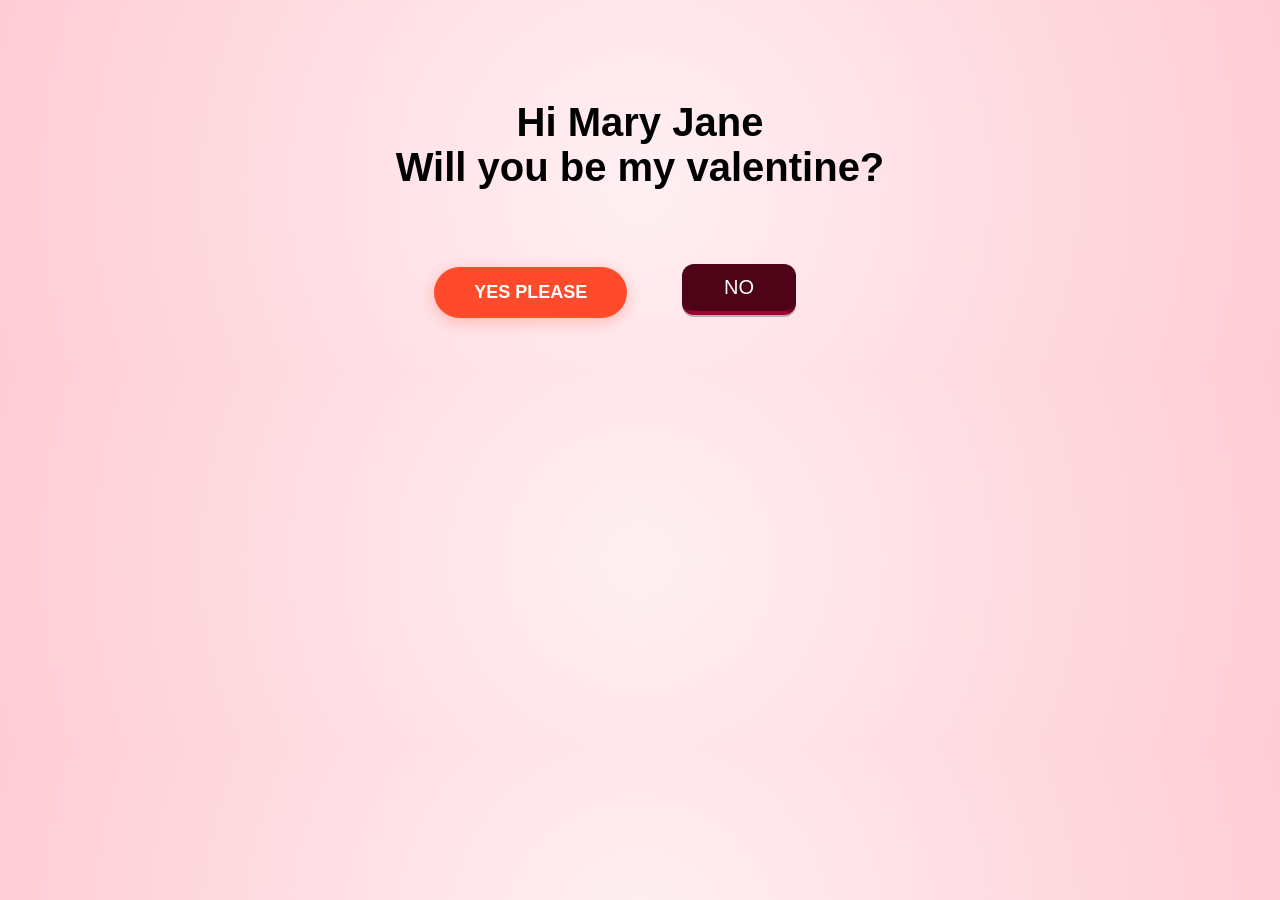
<file: index.html>
<!DOCTYPE html>
<html lang="en">
  <head>
    <meta charset="UTF-8" />
    <meta name="viewport" content="width=device-width, initial-scale=1.0" />
    <title>Be My Valentine</title>
    <link rel="stylesheet" href="valentine.css" />
  </head>
  <body>
    <div id="valentineQuestion"><b>Hi Mary Jane <br/>Will you be my valentine?</b></div>
    <!-- <button class="answerButton" onclick="location.href='thankyou.html'">
  Yes
    </button> -->
      <!-- HTML !-->
       <br />
    
    <button class="heart-btn" onclick="location.href='loveletter2.html'">
  <span class="text">YES PLEASE</span>
  <span class="heart-icon"></span>
</button>
    
    <button class="button-82-pushable" id="noButton">
        <span class="button-82-shadow"></span>
      <span class="button-82-edge"></span>
      <span class="button-82-front text">
        NO
        </span>
      </button>
    <br />
    <!-- <img src="cat.gif" alt="cat asking question" class="responsive" /> -->

    <script>
      const noButton = document.getElementById("noButton");
      function moveNoButtonAnywhere() {
        // Get viewport dimensions
        const vw = window.innerWidth;
        const vh = window.innerHeight;
        // Get button dimensions
        const btnRect = noButton.getBoundingClientRect();
        const btnWidth = btnRect.width;
        const btnHeight = btnRect.height;
        // Calculate random position anywhere within viewport
        const left = Math.random() * (vw - btnWidth);
        const top = Math.random() * (vh - btnHeight);
        // Set position
        noButton.style.position = "fixed";
        noButton.style.left = left + "px";
        noButton.style.top = top + "px";
      }
      if (noButton) {
        noButton.addEventListener("mouseover", moveNoButtonAnywhere);
      }

      // Optional: Keep your previous click event for YES button
     
        </script>
  </body>
</html>
</file>
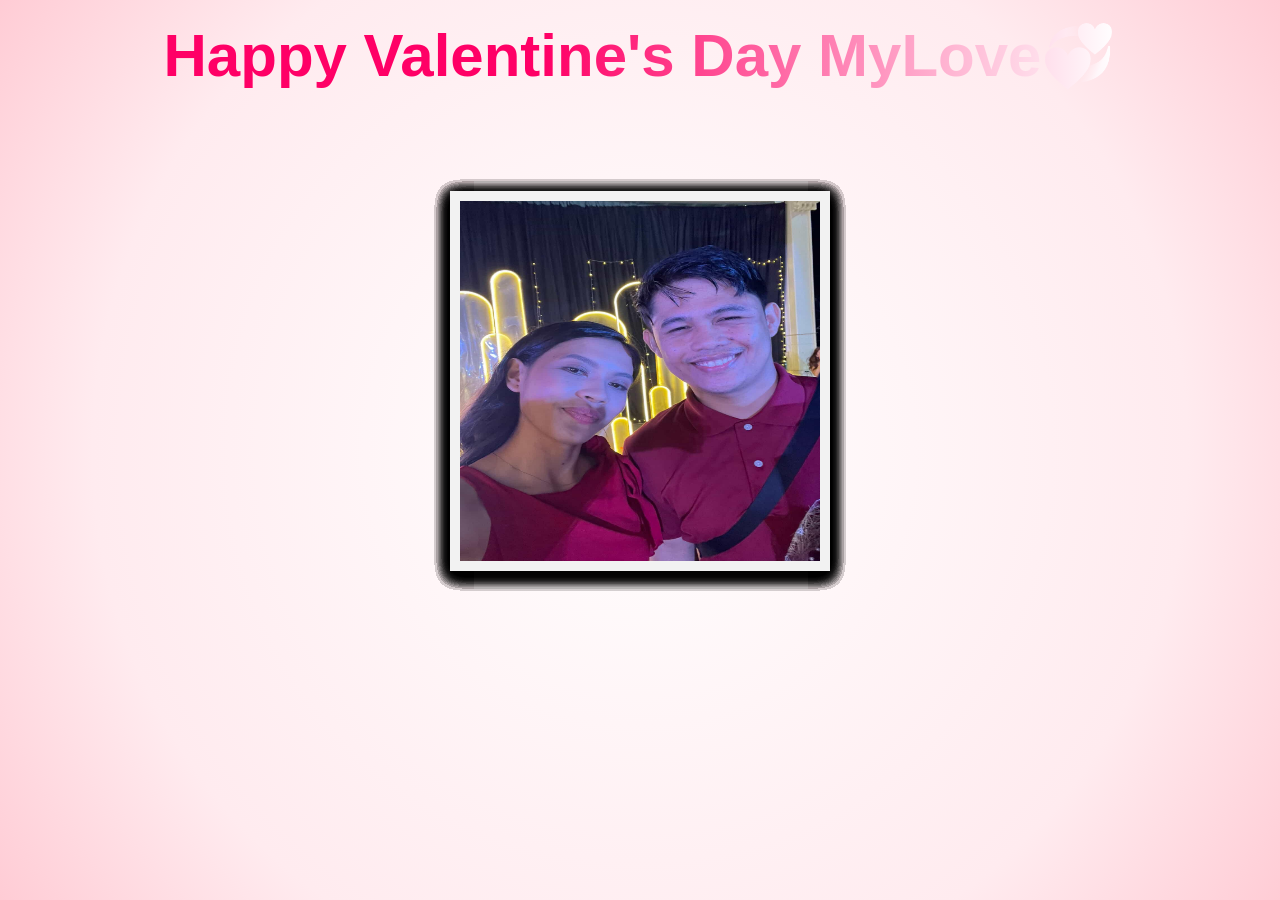
<file: lastpart.html>
<!DOCTYPE html>
<html lang="en">
<head>
  <meta charset="UTF-8">
  <meta name="viewport" content="width=device-width, initial-scale=1.0">
  <title>Valentine's Day Flip Book</title>
<link rel="stylesheet" href="style.css">
</head>
<body>

  <div id="hedlinecontainer">
    <div id="shine">Happy Valentine's Day MyLove💞</div>
  </div>


  
  

  <div class="gallery">
    <img src="images/1.jpg" alt="a lovely kiss in the night">
    <img src="images/2.jpg" alt="a women inside a car">
    <img src="images/3.jpg" alt="a baby">
    <img src="images/4.jpg" alt="a girl in the forest">
    <img src="images/5.jpg" alt="a couple holding hands">
    <img src="images/6.jpg" alt="a sunset couple">
    <img src="images/7.jpg" alt="red roses">
    <img src="images/8.jpg" alt="heart shaped chocolates">
    <img src="images/9.jpg" alt="love letters">
    <img src="images/10.jpg" alt="candles and flowers">
    <img src="images/11.jpg" alt="couple dancing">
    <img src="images/12.jpg" alt="romantic dinner">
    <img src="images/13.jpg" alt="ring on finger">
    <img src="images/14.jpg" alt="couple silhouette">
    <img src="images/15.jpg" alt="love notes">
    <img src="images/43.jpg" alt="couple in rain">
    <img src="images/17.jpg" alt="heart shaped cookies">
    <img src="images/18.jpg" alt="bouquet of flowers">
    <img src="images/19.jpg" alt="couple embracing">
    <img src="images/20.jpg" alt="pink sunset">
    <img src="images/21.jpg" alt="love message">
    <img src="images/22.jpg" alt="couple at beach">
    <img src="images/23.jpg" alt="romantic getaway">
    <img src="images/24.jpg" alt="heart decorations">
    <img src="images/25.jpg" alt="couple laughing">
    <img src="images/26.jpg" alt="love birds">
    <img src="images/27.jpg" alt="couple kissing">
    <img src="images/28.jpg" alt="romantic walk">
    <img src="images/29.jpg" alt="heart balloons">
    <img src="images/30.jpg" alt="couple under stars">
    <img src="images/31.jpg" alt="love song">
    <img src="images/32.jpg" alt="couple in snow">
    <img src="images/33.jpg" alt="romantic flowers">
    <img src="images/34.jpg" alt="couple adventure">
    <img src="images/35.jpg" alt="love forever">
    <img src="images/36.jpg" alt="couple portrait">
    <img src="images/37.jpg" alt="romantic moment">
    <img src="images/38.webp" alt="romantic moments">
    <img src="images/39.jpg" alt="couple by lake">
    <img src="images/40.jpg" alt="love declaration">
    <img src="images/41.jpg" alt="couple at sunset">
    <img src="images/42.jpg" alt="romantic night">
    <img src="images/43.jpg" alt="couple forever">
   
  </div>

  <audio controls autoplay loop style="display: none;">
      <source src="Valentines.mp3" type="audio/mpeg" />
      Your browser does not support the audio element.
    </audio>

</body>
</html>
</file>
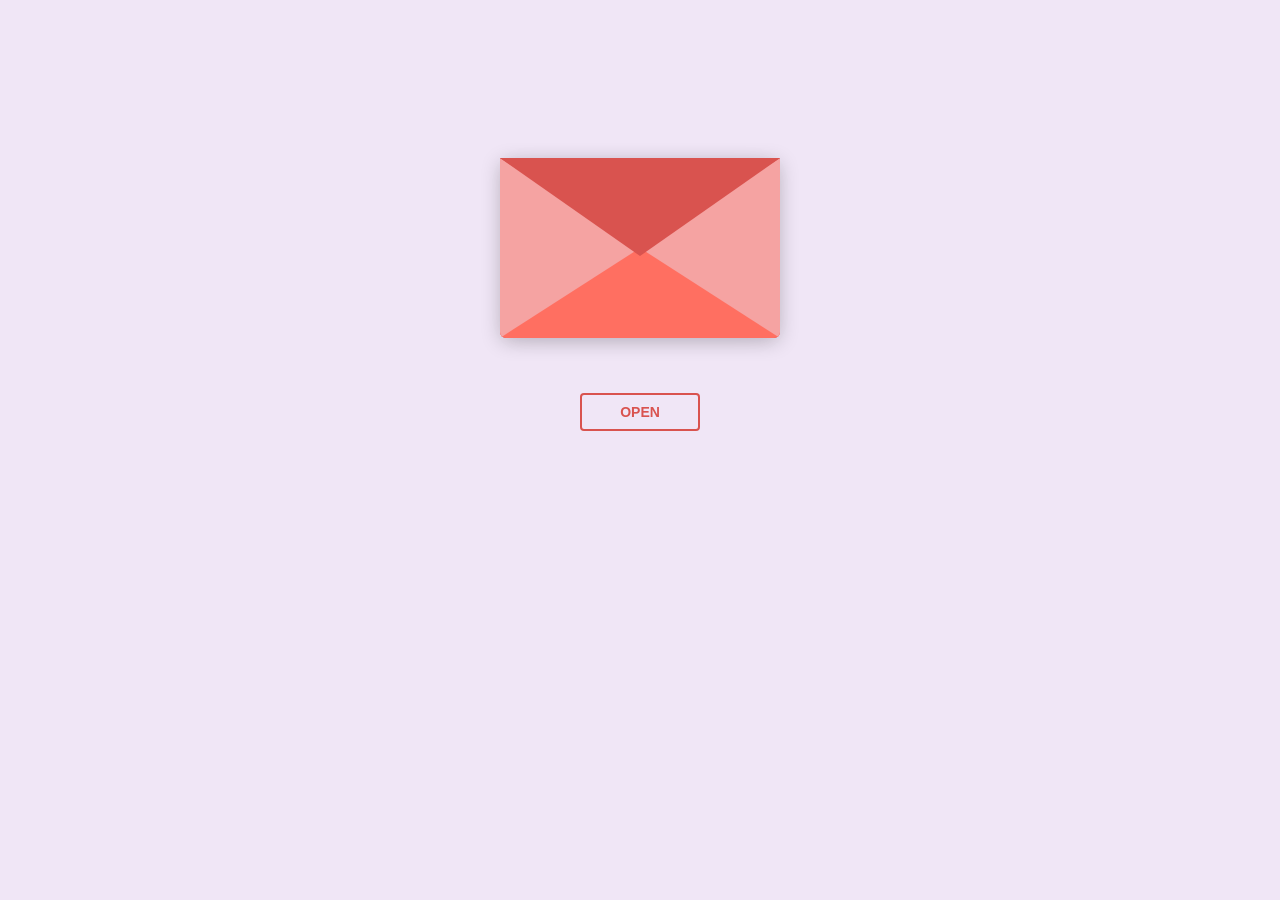
<file: loveletter2.html>
<!DOCTYPE html>
<html lang="en">
  <head>
    <meta charset="UTF-8" />
    <title>Love letter for crush</title>
    <link rel="preconnect" href="https://fonts.googleapis.com" />
    <link rel="preconnect" href="https://fonts.gstatic.com" crossorigin />
    <link
      href="https://fonts.googleapis.com/css2?family=Dancing+Script:wght@400..700&display=swap"
      rel="stylesheet" />
    <link rel="stylesheet" href="love letter 2.css" />
  </head>
  <body>
    <!-- tiktok meowish -->
    <div class="envlope-wrapper">
      <div id="envelope" class="close">
        <div class="front flap"></div>
        <div class="front pocket"></div>
        <div class="letter">
          <div class="words line1">To: MJ</div>
          <div class="words line2">Thank you for loving me the way </div>
          <div class="words line3">you do. Every memory we’ve </div>
          <div class="words line4">shared means so much to me. I will always love you</div>
        </div>
        <div class="hearts">
          <div class="heart a1"></div>
          <div class="heart a2"></div>
          <div class="heart a3"></div>
        </div>
      </div>
    </div>
    <div class="reset">
      <button id="open">Open</button>
      <button id="close" onclick="location.href='lastpart.html'">Next MYLOVE!</button>
    </div>

    <script src="https://cdnjs.cloudflare.com/ajax/libs/jquery/3.5.1/jquery.min.js"></script>
    <script src="love letter 2.js"></script>
  </body>
</html>
</file>
<file: valentine.css>
body {
  text-align: center;
  margin-top: 100px;
  font-family: 'Roboto', sans-serif;
/* A beautiful soft pink to warm white gradient */
  background: radial-gradient(circle, #fff0f3 0%, #ffccd5 100%);
  /* background-size: cover; */
  color: #f0f0f0;
  animation: fadeIn 1s ease-in-out;
}

@keyframes fadeIn {
  from {
    opacity: 0;
  }
  to {
    opacity: 1;
  }
}

img {
  height: 400px;
  width: auto;
  padding: 10px;
}

#valentineQuestion {
  font-size: 40px;
  text-align: center;
  color: black;
  margin-bottom: 10px;
}


.answerButton:hover {
  background-color: #ff9494;
  color: #ffe3e1;
  border: 2px solid #ff9494;
  box-shadow: 1px 1px 2px #ffe3e1;
}





.button-82-pushable {
  position: relative;
  border: none;
  background: transparent;
  padding: 0;
  cursor: pointer;
  outline-offset: 4px;
  transition: filter 250ms;
  user-select: none;
  -webkit-user-select: none;
  touch-action: manipulation;
  margin:50px;
}

.button-82-shadow {
  position: absolute;
  top: 0;
  left: 0;
  width: 100%;
  height: 100%;
  border-radius: 12px;
  background: hsl(0deg 0% 0% / 0.25);
  will-change: transform;
  transform: translateY(2px);
  transition:
    transform
    600ms
    cubic-bezier(.3, .7, .4, 1);
}

.button-82-edge {
  position: absolute;
  top: 0;
  left: 0;
  width: 100%;
  height: 100%;
  border-radius: 12px;
  background: linear-gradient(
    to left,
    hsl(340deg 100% 16%) 0%,
    hsl(340deg 100% 32%) 8%,
    hsl(340deg 100% 32%) 92%,
    hsl(340deg 100% 16%) 100%
  );
}

.button-82-front {
  display: block;
  position: relative;
  padding: 12px 27px;
  border-radius: 12px;
  font-size: 1.1rem;
  color: white;
  background: hsl(345, 90%, 16%);
  will-change: transform;
  transform: translateY(-4px);
  transition:
    transform
    600ms
    cubic-bezier(.3, .7, .4, 1);
}

.button-82-front2 {
  display: block;
  position: relative;
  padding: 12px 27px;
  border-radius: 12px;
  font-size: 1.1rem;
  color: white;
  background: hsl(345deg 100% 47%);
  will-change: transform;
  transform: translateY(-4px);
  transition:
    transform
    600ms
    cubic-bezier(.3, .7, .4, 1);
}

@media (min-width: 768px) {
  .button-82-front {
    font-size: 1.25rem;
    padding: 12px 42px;
  }
}

.button-82-pushable:hover {
  filter: brightness(110%);
  -webkit-filter: brightness(110%);
}

.button-82-pushable:hover .button-82-front {
  transform: translateY(-6px);
  transition:
    transform
    250ms
    cubic-bezier(.3, .7, .4, 1.5);
}

.button-82-pushable:active .button-82-front {
  transform: translateY(-2px);
  transition: transform 34ms;
}

.button-82-pushable:hover .button-82-shadow {
  transform: translateY(4px);
  transition:
    transform
    250ms
    cubic-bezier(.3, .7, .4, 1.5);
}

.button-82-pushable:active .button-82-shadow {
  transform: translateY(1px);
  transition: transform 34ms;
}

.button-82-pushable:focus:not(:focus-visible) {
  outline: none;
}


/* The Button */
.heart-btn {
  position: relative;
  padding: 15px 40px;
  font-size: 18px;
  font-weight: bold;
  color: white;
  background: #ff4b2b;
  border: none;
  border-radius: 50px;
  cursor: pointer;
  box-shadow: 0 4px 15px rgba(255, 75, 43, 0.3);
  /* Pulse effect for the button itself */
  animation: button-pulse 2s infinite;
}

/* Constant Floating Hearts */
.heart-btn::before, 
.heart-btn::after {
  content: '❤';
  position: absolute;
  top: 50%;
  left: 50%;
  font-size: 20px;
  color: #ff4b2b;
  pointer-events: none;
  opacity: 0;
}

/* Triggering animations immediately */
.heart-btn::before {
  animation: float-left 2s linear infinite;
}

.heart-btn::after {
  animation: float-right 2s linear infinite 1s; /* 1s delay for staggered effect */
}

/* Left Floating Animation */
@keyframes float-left {
  0% {
    transform: translate(-50%, -50%) scale(0.5);
    opacity: 0;
  }
  20% {
    opacity: 0.8;
  }
  100% {
    transform: translate(-150%, -150px) rotate(-30deg) scale(1.5);
    opacity: 0;
  }
}

/* Right Floating Animation */
@keyframes float-right {
  0% {
    transform: translate(-50%, -50%) scale(0.5);
    opacity: 0;
  }
  20% {
    opacity: 0.8;
  }
  100% {
    transform: translate(50%, -180px) rotate(30deg) scale(1.2);
    opacity: 0;
  }
}

/* Subtle Button Pulse */
@keyframes button-pulse {
  0% { transform: scale(1); }
  50% { transform: scale(1.05); }
  100% { transform: scale(1); }
}
</file>
<file: style.css>
:root {
            --d: 80s; /* Total loop duration */
            --n: 42;  /* Number of images */
        }

        body {
            margin: 0;
            min-height: 100vh;
            display: flex;
            flex-direction: column;
 
            align-items: center;
            /* Soft Pink Romantic Background */
            background: radial-gradient(circle at center, #ffffff 0%, #ffebef 70%, #ffccd5 100%);
            overflow: hidden;
            font-family: 'Segoe UI', Tahoma, Geneva, Verdana, sans-serif;
        }

        /* --- Headline Styles --- */
        #hedlinecontainer {
            display: flex;
            justify-content: center;
            align-items: center;
            margin-bottom: 100px;
            margin-top: 20px;
        }

        #shine {
            font-size: 60px;
            font-weight: bold;
            color: #ff0066;
            background: linear-gradient(to right, #ff0066 20%, #fff 50%, #ff0066 80%);
            background-size: 200% auto;
            -webkit-background-clip: text;
            -webkit-text-fill-color: transparent;
            animation: shine-effect 3s linear infinite;
        }

        @keyframes shine-effect {
            to { background-position: 200% center; }
        }

        /* --- Gallery Styles --- */
        .gallery {
            display: grid;
            place-items: center;
            width: 300px;
            position: relative;
        }

        .gallery > img {
            grid-area: 1/1;
            width: 120%;
            aspect-ratio: 1;
            object-fit: center;
            border: 10px solid #f2f2f2;
            box-shadow: 0 4px 15px rgba(0,0,0,0.2);
            z-index: 2;
            
            /* Combined Animations */
            animation: 
                slide var(--d) infinite, 
                z-order var(--d) infinite steps(1);
            
            /* This formula ensures 42 images take turns perfectly */
            animation-delay: calc((var(--i) - var(--n)) * (var(--d) / var(--n)));
        }

        @keyframes slide {
            0% { transform: translateX(0%) rotate(var(--r)); }
            5% { transform: translateX(130%) rotate(var(--r)); } /* Slide out */
            10%, 100% { transform: translateX(0%) rotate(var(--r)); } /* Return */
        }

        @keyframes z-order {
            0%, 5% { z-index: 50; } /* On top while moving out */
            5.1%, 100% { z-index: 1; } /* At the bottom when returning */
        }

        /* --- Image Variables (All 42) --- */
        
        .gallery > img:nth-child(1) { --i: 1; --r: 16deg; }
        .gallery > img:nth-child(2) { --i: 2; --r: -1deg; }
        .gallery > img:nth-child(3) { --i: 3; --r: -19deg; }
        .gallery > img:nth-child(4) { --i: 4; --r: 6deg; }
        .gallery > img:nth-child(5) { --i: 5; --r: -8deg; }
        .gallery > img:nth-child(6) { --i: 6; --r: 12deg; }
        .gallery > img:nth-child(7) { --i: 7; --r: -14deg; }
        .gallery > img:nth-child(8) { --i: 8; --r: 9deg; }
        .gallery > img:nth-child(9) { --i: 9; --r: -11deg; }
        .gallery > img:nth-child(10) { --i: 10; --r: 18deg; }
        .gallery > img:nth-child(11) { --i: 11; --r: -5deg; }
        .gallery > img:nth-child(12) { --i: 12; --r: 15deg; }
        .gallery > img:nth-child(13) { --i: 13; --r: -17deg; }
        .gallery > img:nth-child(14) { --i: 14; --r: 7deg; }
        .gallery > img:nth-child(15) { --i: 15; --r: -13deg; }
        .gallery > img:nth-child(16) { --i: 16; --r: 20deg; }
        .gallery > img:nth-child(17) { --i: 17; --r: -10deg; }
        .gallery > img:nth-child(18) { --i: 18; --r: 14deg; }
        .gallery > img:nth-child(19) { --i: 19; --r: -15deg; }
        .gallery > img:nth-child(20) { --i: 20; --r: 11deg; }
        .gallery > img:nth-child(21) { --i: 21; --r: -12deg; }
        .gallery > img:nth-child(22) { --i: 22; --r: 19deg; }
        .gallery > img:nth-child(23) { --i: 23; --r: -9deg; }
        .gallery > img:nth-child(24) { --i: 24; --r: 13deg; }
        .gallery > img:nth-child(25) { --i: 25; --r: -16deg; }
        .gallery > img:nth-child(26) { --i: 26; --r: 8deg; }
        .gallery > img:nth-child(27) { --i: 27; --r: -6deg; }
        .gallery > img:nth-child(28) { --i: 28; --r: 17deg; }
        .gallery > img:nth-child(29) { --i: 29; --r: -18deg; }
        .gallery > img:nth-child(30) { --i: 30; --r: 10deg; }
        .gallery > img:nth-child(31) { --i: 31; --r: -7deg; }
        .gallery > img:nth-child(32) { --i: 32; --r: 21deg; }
        .gallery > img:nth-child(33) { --i: 33; --r: -20deg; }
        .gallery > img:nth-child(34) { --i: 34; --r: 5deg; }
        .gallery > img:nth-child(35) { --i: 35; --r: -4deg; }
        .gallery > img:nth-child(36) { --i: 36; --r: 22deg; }
        .gallery > img:nth-child(37) { --i: 37; --r: -3deg; }
        .gallery > img:nth-child(38) { --i: 38; --r: 3deg; }
        .gallery > img:nth-child(39) { --i: 39; --r: -2deg; }
        .gallery > img:nth-child(40) { --i: 40; --r: 2deg; }
        .gallery > img:nth-child(41) { --i: 41; --r: -21deg; }
        .gallery > img:nth-child(42) { --i: 42; --r: 4deg; }

        /* Mobile Adjustments */
        @media only screen and (max-width: 1000px) {
            #shine { font-size: 30px; }
            .gallery { width: 180px; }
        }
</file>
<file: love letter 2.css>
#envelope {
  position: relative;
  width: 280px;
  height: 180px;
  border-bottom-left-radius: 6px;
  border-bottom-right-radius: 6px;
  margin-left: auto;
  margin-right: auto;
  top: 150px;
  background-color: #d9534f; /* Warm romantic red */
  box-shadow: 0 4px 20px rgba(0, 0, 0, 0.2);
}

.front {
  position: absolute;
  width: 0;
  height: 0;
  z-index: 3;
}

.flap {
  border-left: 140px solid transparent;
  border-right: 140px solid transparent;
  border-bottom: 82px solid transparent;
  /* a little smaller */
  border-top: 98px solid #d9534f; /* Same romantic red */
  /* a little larger */
  transform-origin: top;
  pointer-events: none;
}

.pocket {
  border-left: 140px solid #f5a3a2; /* Soft pinkish red for the pocket */
  border-right: 140px solid #f5a3a2;
  border-bottom: 90px solid #ff6f61; /* Lighter romantic red */
  border-top: 90px solid transparent;
  border-bottom-left-radius: 6px;
  border-bottom-right-radius: 6px;
}

.letter {
  position: relative;
  background-color: #fff;
  width: 90%;
  margin-left: auto;
  margin-right: auto;
  height: 90%;
  top: 5%;
  border-radius: 6px;
  box-shadow: 0 2px 26px rgba(0, 0, 0, 0.12);
  font-family: "Dancing Script", cursive;
}

.letter:after {
  content: "";
  position: absolute;
  top: 0;
  bottom: 0;
  left: 0;
  right: 0;
}

.words {
  position: absolute;
  left: 10%;
  width: 80%;
  height: 14%;
  background-color: #ffe6e6; /* Light romantic tone */
}

.words.line1 {
  top: 10%;
  font-size: 0.5rem;
  width: 20%;
  height: 7%;
  font-size: 0.7rem;
}

.words.line2 {
  top: 30%;
  text-align: center;
  font-size: 0.9rem;
}

.words.line3 {
  top: 50%;
  font-size: 1.1rem;
  text-align: center;
}

.words.line4 {
  top: 70%;
  font-size: 1.1rem;
  text-align: center;
}

.open .flap {
  transform: rotateX(180deg);
  transition: transform 0.4s ease, z-index 0.6s;
  z-index: 1;
}

.close .flap {
  transform: rotateX(0deg);
  transition: transform 0.4s 0.6s ease, z-index 1s;
  z-index: 5;
}

.close .letter {
  transform: translateY(0px);
  transition: transform 0.4s ease, z-index 1s;
  z-index: 1;
}

.open .letter {
  transform: translateY(-100px);
  transition: transform 0.4s 0.6s ease, z-index 0.6s;
  z-index: 2;
}

.hearts {
  position: absolute;
  top: 90px;
  left: 0;
  right: 0;
  z-index: 2;
}

.heart {
  position: absolute;
  bottom: 0;
  right: 10%;
  pointer-events: none;
}

.heart:before,
.heart:after {
  position: absolute;
  content: "";
  left: 50px;
  top: 0;
  width: 50px;
  height: 80px;
  background: #e60073; /* Deep romantic pink */
  border-radius: 50px 50px 0 0;
  transform: rotate(-45deg);
  transform-origin: 0 100%;
  pointer-events: none;
}

.heart:after {
  left: 0;
  transform: rotate(45deg);
  transform-origin: 100% 100%;
}

.close .heart {
  opacity: 0;
  -webkit-animation: none;
  animation: none;
}

.a1 {
  left: 20%;
  transform: scale(0.6);
  opacity: 1;
  -webkit-animation: slideUp 4s linear 1, sideSway 2s ease-in-out 4 alternate;
  -moz-animation: slideUp 4s linear 1, sideSway 2s ease-in-out 4 alternate;
  -webkit-animation-fill-mode: forwards;
  animation-fill-mode: forwards;
  -webkit-animation-delay: 0.7s;
  animation-delay: 0.7s;
}

.a2 {
  left: 55%;
  transform: scale(1);
  opacity: 1;
  -webkit-animation: slideUp 5s linear 1, sideSway 4s ease-in-out 2 alternate;
  -moz-animation: slideUp 5s linear 1, sideSway 4s ease-in-out 2 alternate;
  -webkit-animation-fill-mode: forwards;
  animation-fill-mode: forwards;
  -webkit-animation-delay: 0.7s;
  animation-delay: 0.7s;
}

.a3 {
  left: 10%;
  transform: scale(0.8);
  opacity: 1;
  -webkit-animation: slideUp 7s linear 1, sideSway 2s ease-in-out 6 alternate;
  -moz-animation: slideUp 7s linear 1, sideSway 2s ease-in-out 6 alternate;
  -webkit-animation-fill-mode: forwards;
  animation-fill-mode: forwards;
  -webkit-animation-delay: 0.7s;
  animation-delay: 0.7s;
}

@-webkit-keyframes slideUp {
  0% {
    top: 0;
  }
  100% {
    top: -600px;
  }
}
@keyframes slideUp {
  0% {
    top: 0;
  }
  100% {
    top: -600px;
  }
}
@-webkit-keyframes sideSway {
  0% {
    margin-left: 0px;
  }
  100% {
    margin-left: 50px;
  }
}
@keyframes sideSway {
  0% {
    margin-left: 0px;
  }
  100% {
    margin-left: 50px;
  }
}
body {
  background-color: #f0e6f6; /* Soft lavender for a romantic, dreamy feel */
}

.envlope-wrapper {
  height: 380px;
}

.reset {
  text-align: center;
}

.reset button {
  font-weight: 800;
  font-style: normal;
  transition: all 0.1s linear;
  -webkit-appearance: none;
  background-color: transparent;
  border: solid 2px #d9534f;
  border-radius: 4px;
  color: #d9534f;
  display: inline-block;
  font-size: 14px;
  text-transform: uppercase;
  margin: 5px;
  padding: 10px;
  line-height: 1em;
  text-decoration: none;
  min-width: 120px;
  cursor: pointer;
}

.reset button:hover {
  background-color: #d9534f;
  color: #fff;
}
</file>
